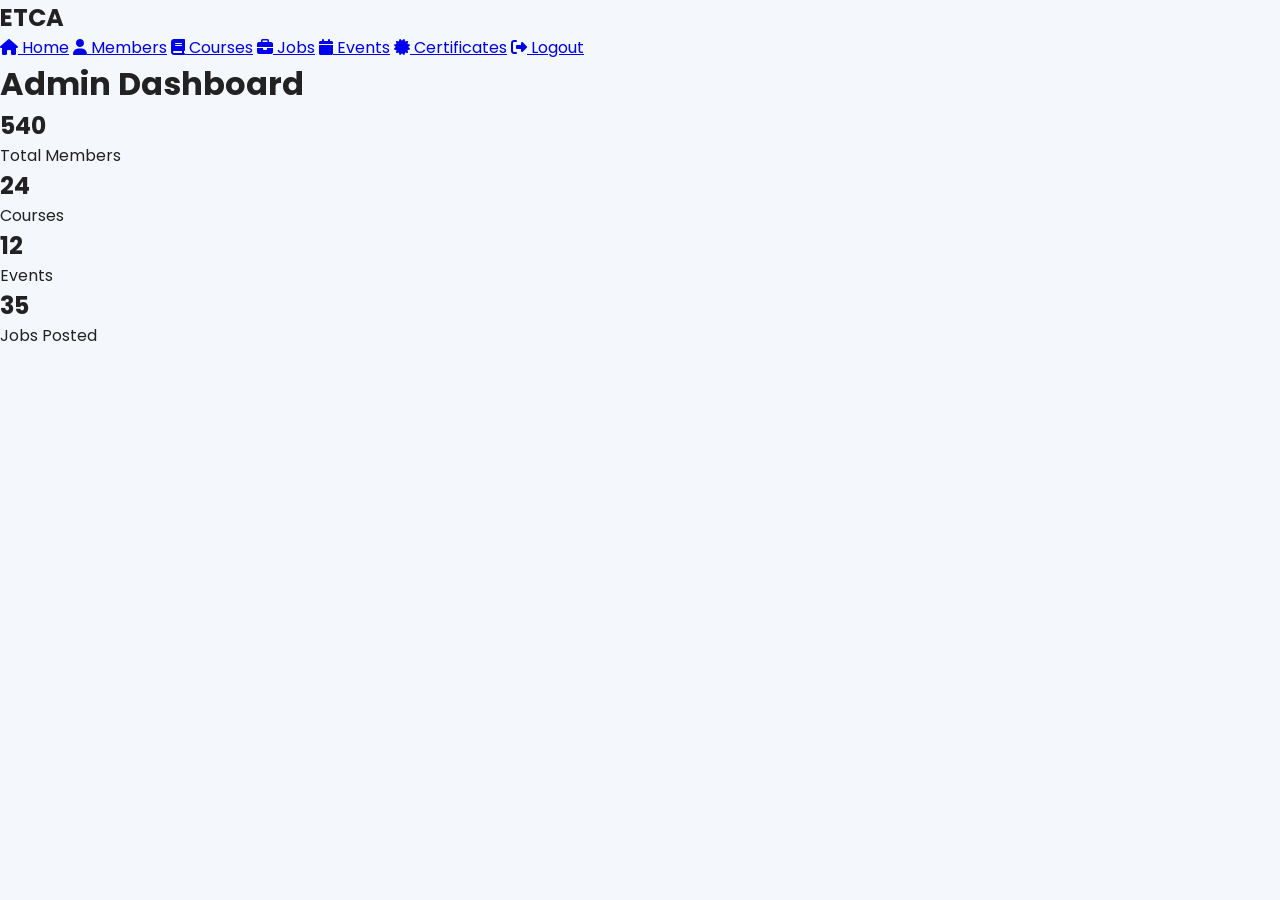
<file: dashboard.html>
<!DOCTYPE html>
<html lang="en">
<head>

<meta charset="UTF-8">
<meta name="viewport" content="width=device-width, initial-scale=1.0">

<title>ETCA Dashboard</title>

<link rel="stylesheet" href="style.css">

<link
href="https://cdnjs.cloudflare.com/ajax/libs/font-awesome/6.5.1/css/all.min.css"
rel="stylesheet"
/>

</head>

<body>

<div class="dashboard">

<div class="sidebar">

<h2>ETCA</h2>

<a href="#"><i class="fa-solid fa-house"></i> Home</a>

<a href="#"><i class="fa-solid fa-user"></i> Members</a>

<a href="#"><i class="fa-solid fa-book"></i> Courses</a>

<a href="#"><i class="fa-solid fa-briefcase"></i> Jobs</a>

<a href="#"><i class="fa-solid fa-calendar"></i> Events</a>

<a href="#"><i class="fa-solid fa-certificate"></i> Certificates</a>

<a href="#"><i class="fa-solid fa-right-from-bracket"></i> Logout</a>

</div>

<div class="main-content">

<h1>Admin Dashboard</h1>

<div class="dashboard-cards">

<div class="dashboard-card">
<h2>540</h2>
<p>Total Members</p>
</div>

<div class="dashboard-card">
<h2>24</h2>
<p>Courses</p>
</div>

<div class="dashboard-card">
<h2>12</h2>
<p>Events</p>
</div>

<div class="dashboard-card">
<h2>35</h2>
<p>Jobs Posted</p>
</div>

</div>

</div>

</div>

</body>
</html>
</file>
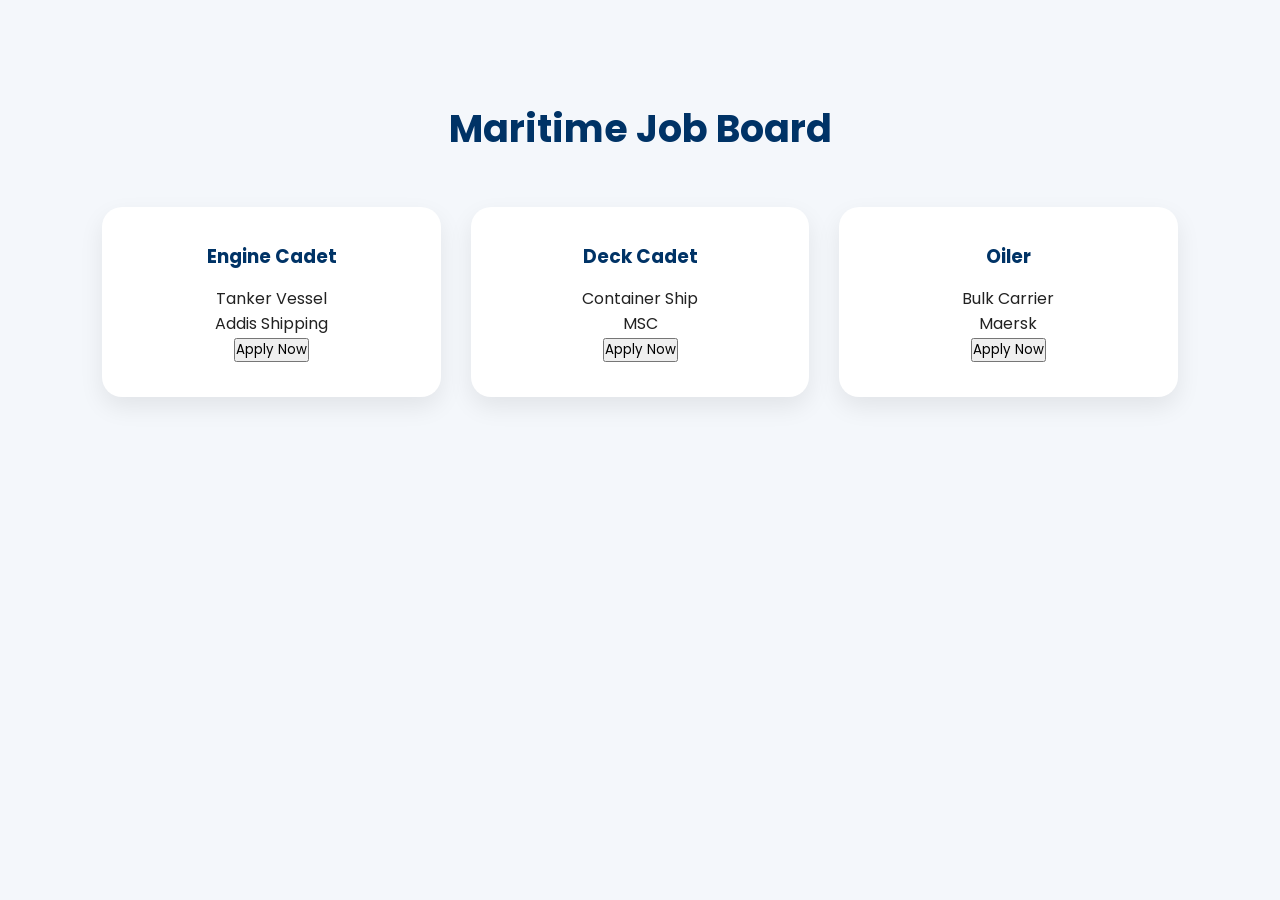
<file: Jobs.html>
<!DOCTYPE html>
<html lang="en">
<head>

<meta charset="UTF-8">
<meta name="viewport" content="width=device-width, initial-scale=1.0">

<title>Maritime Jobs</title>

<link rel="stylesheet" href="style.css">

</head>

<body>

<section class="jobs">

<h2>Maritime Job Board</h2>

<div class="cards">

<div class="card">
<h3>Engine Cadet</h3>
<p>Tanker Vessel</p>
<p>Addis Shipping</p>
<button class="apply-btn">
Apply Now
</button>
</div>

<div class="card">
<h3>Deck Cadet</h3>
<p>Container Ship</p>
<p>MSC</p>
<button class="apply-btn">
Apply Now
</button>
</div>

<div class="card">
<h3>Oiler</h3>
<p>Bulk Carrier</p>
<p>Maersk</p>
<button class="apply-btn">
Apply Now
</button>
</div>

</div>

</section>

</body>
</html>
</file>
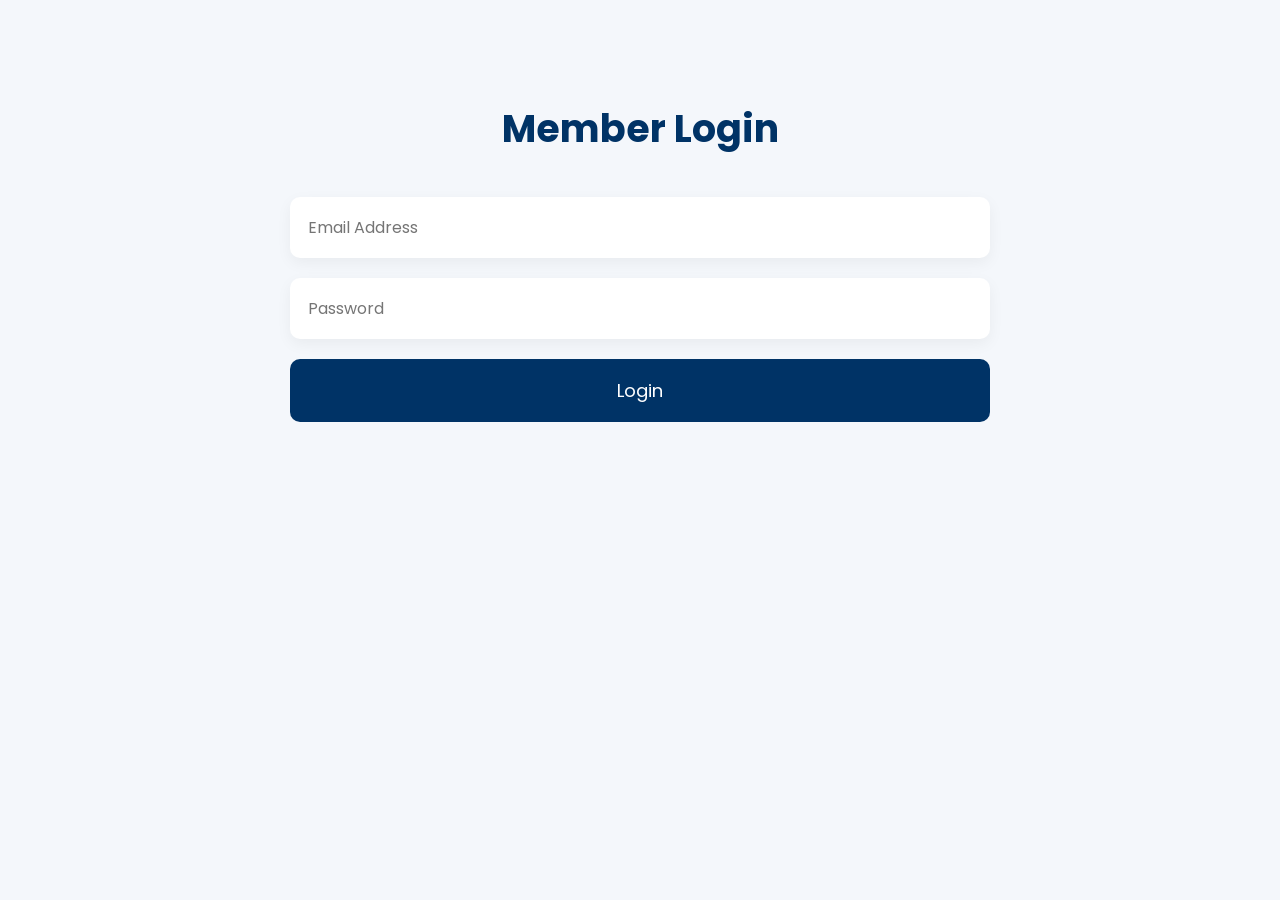
<file: Login.html>
<!DOCTYPE html>
<html lang="en">
<head>

<meta charset="UTF-8">
<meta name="viewport" content="width=device-width, initial-scale=1.0">

<title>ETCA Login</title>

<link rel="stylesheet" href="style.css">

</head>

<body>

<section class="contact">

<h2>Member Login</h2>

<form>

<input type="email" placeholder="Email Address" required>

<input type="password" placeholder="Password" required>

<button type="submit">
Login
</button>

</form>

</section>

</body>
</html>
</file>
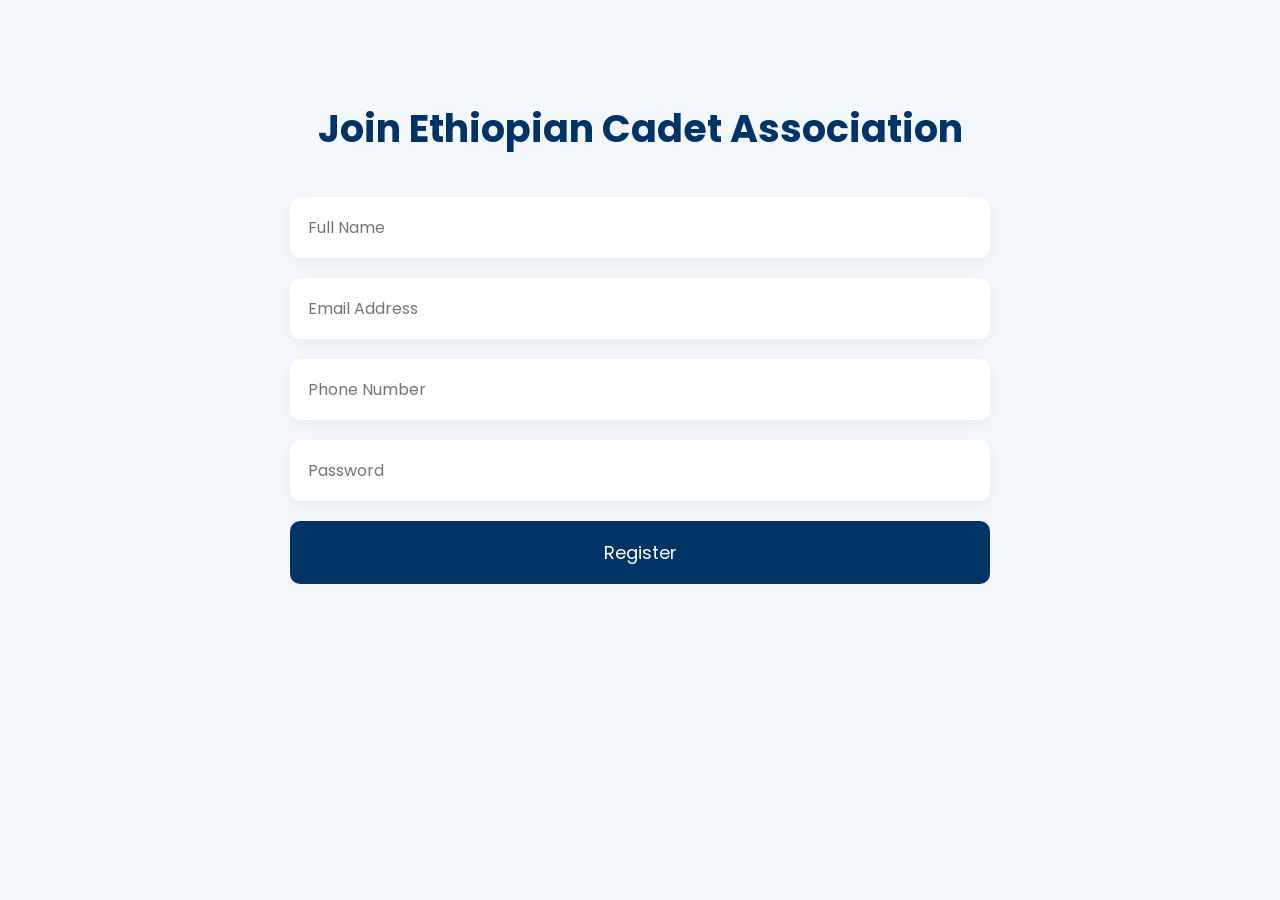
<file: Register.html>
<!DOCTYPE html>
<html lang="en">
<head>

<meta charset="UTF-8">
<meta name="viewport" content="width=device-width, initial-scale=1.0">

<title>Register</title>

<link rel="stylesheet" href="style.css">

</head>

<body>

<section class="contact">

<h2>Join Ethiopian Cadet Association</h2>

<form>

<input type="text" placeholder="Full Name" required>

<input type="email" placeholder="Email Address" required>

<input type="text" placeholder="Phone Number">

<input type="password" placeholder="Password" required>

<button type="submit">
Register
</button>

</form>

</section>

</body>
</html>
</file>
<file: style.css>
@import url('https://fonts.googleapis.com/css2?family=Poppins:wght@300;400;500;600;700&display=swap');

*{
    margin:0;
    padding:0;
    box-sizing:border-box;
    font-family:'Poppins', sans-serif;
}

html{
    scroll-behavior:smooth;
}

body{
    background:#f4f7fb;
    color:#222;
}

/* NAVBAR */

header{
    position:fixed;
    width:100%;
    top:0;
    left:0;

    display:flex;
    justify-content:space-between;
    align-items:center;

    padding:20px 8%;

    background:rgba(0,0,40,0.8);

    backdrop-filter:blur(10px);

    z-index:1000;
}

.logo{
    color:white;
    font-size:28px;
    font-weight:700;
}

.logo i{
    color:#ffb400;
    margin-right:10px;
}

nav a{
    color:white;
    text-decoration:none;
    margin-left:25px;
    transition:0.3s;
    font-weight:500;
}

nav a:hover{
    color:#ffb400;
}

/* HERO */

.hero{
    height:100vh;

    background:
    linear-gradient(rgba(0,0,50,0.7),
    rgba(0,0,50,0.7)),

    url('https://images.unsplash.com/photo-1518546305927-5a555bb7020d?q=80&w=1400&auto=format&fit=crop');

    background-size:cover;
    background-position:center;

    display:flex;
    justify-content:center;
    align-items:center;

    text-align:center;
    color:white;

    padding:20px;
}

.overlay{
    max-width:850px;
}

.hero h1{
    font-size:65px;
    margin-bottom:20px;
    line-height:1.2;
}

.hero p{
    font-size:22px;
    line-height:1.8;
}

.hero-buttons{
    margin-top:35px;
}

.btn{
    display:inline-block;
    padding:15px 35px;
    margin:10px;

    border-radius:40px;

    text-decoration:none;
    font-weight:600;

    transition:0.3s;
}

.btn{
    background:#0077ff;
    color:white;
}

.secondary{
    background:transparent;
    border:2px solid white;
}

.btn:hover{
    transform:translateY(-5px);
}

/* SECTION */

section{
    padding:100px 8%;
}

section h2{
    text-align:center;
    margin-bottom:40px;
    font-size:38px;
    color:#003366;
}

/* STATS */

.stats{
    display:grid;

    grid-template-columns:
    repeat(auto-fit,minmax(200px,1fr));

    gap:25px;

    margin-top:-80px;

    position:relative;
    z-index:10;
}

.stat-box{
    background:white;

    padding:40px 20px;

    border-radius:15px;

    text-align:center;

    box-shadow:0 10px 30px rgba(0,0,0,0.1);
}

.stat-box h2{
    color:#0077ff;
    font-size:42px;
}

/* ABOUT */

.about-text{
    text-align:center;
    max-width:900px;
    margin:auto;
    line-height:1.9;
    font-size:18px;
}

/* CARDS */

.cards{
    margin-top:50px;

    display:grid;

    grid-template-columns:
    repeat(auto-fit,minmax(250px,1fr));

    gap:30px;
}

.card{
    background:white;

    padding:35px;

    border-radius:20px;

    box-shadow:0 10px 25px rgba(0,0,0,0.08);

    transition:0.3s;

    text-align:center;
}

.card:hover{
    transform:translateY(-10px);
}

.card i{
    font-size:50px;
    color:#0077ff;
    margin-bottom:20px;
}

.card h3{
    margin-bottom:15px;
    color:#003366;
}

/* GALLERY */

.gallery-grid{
    display:grid;

    grid-template-columns:
    repeat(auto-fit,minmax(250px,1fr));

    gap:20px;
}

.gallery-grid img{
    width:100%;
    height:250px;

    object-fit:cover;

    border-radius:15px;

    transition:0.3s;
}

.gallery-grid img:hover{
    transform:scale(1.05);
}

/* CONTACT */

.contact form{
    max-width:700px;
    margin:auto;

    display:flex;
    flex-direction:column;
}

.contact input,
.contact textarea{
    margin-bottom:20px;

    padding:18px;

    border:none;

    border-radius:10px;

    background:white;

    box-shadow:0 5px 15px rgba(0,0,0,0.05);

    font-size:16px;
}

.contact textarea{
    min-height:180px;
}

.contact button{
    padding:18px;

    border:none;

    border-radius:10px;

    background:#003366;

    color:white;

    font-size:18px;

    cursor:pointer;

    transition:0.3s;
}

.contact button:hover{
    background:#0077ff;
}

/* FOOTER */

footer{
    background:#001933;

    color:white;

    text-align:center;

    padding:60px 20px;
}

footer h2{
    margin-bottom:20px;
}

footer p{
    margin-bottom:15px;
}

.socials{
    margin:20px 0;
}

.socials a{
    color:white;

    margin:0 15px;

    text-decoration:none;

    transition:0.3s;
}

.socials a:hover{
    color:#ffb400;
}

.copy{
    opacity:0.7;
    margin-top:20px;
}

/* RESPONSIVE */

@media(max-width:900px){

    header{
        flex-direction:column;
        padding:20px;
    }

    nav{
        margin-top:15px;
    }

    nav a{
        margin:0 10px;
        font-size:14px;
    }

    .hero h1{
        font-size:42px;
    }

    .hero p{
        font-size:18px;
    }

    section h2{
        font-size:30px;
    }
/* DASHBOARD */

.dashboard{
    display:flex;
    min-height:100vh;
}

.sidebar{
    width:260px;
    background:#001933;
    color:white;
    padding:30px;
}

.sidebar h2{
    margin-bottom:40px;
}

.sidebar a{
    display:block;
    color:white;
    text-decoration:none;
    margin:20px 0;
    transition:0.3s;
}

.sidebar a:hover{
    color:#ffb400;
}

.main-content{
    flex:1;
    padding:40px;
    background:#f4f7fb;
}

.dashboard-cards{
    margin-top:40px;

    display:grid;

    grid-template-columns:
    repeat(auto-fit,minmax(220px,1fr));

    gap:25px;
}

.dashboard-card{
    background:white;
    padding:40px;
    border-radius:20px;
    box-shadow:0 10px 20px rgba(0,0,0,0.08);
    text-align:center;
}

.dashboard-card h2{
    color:#0077ff;
}

  .apply-btn{
    margin-top:20px;
    padding:12px 25px;
    border:none;
    background:#0077ff;
    color:white;
    border-radius:8px;
    cursor:pointer;
    transition:0.3s;
}

.apply-btn:hover{
    background:#003366;
}

.menu-toggle{
    display:none;
    color:white;
    font-size:28px;
    cursor:pointer;
}

@media(max-width:900px){

    .menu-toggle{
        display:block;
    }

    nav{
        position:absolute;
        top:80px;
        right:0;
        background:#001933;
        width:100%;
        display:none;
        flex-direction:column;
        text-align:center;
        padding:20px 0;
    }

    nav.active{
        display:flex;
    }

    nav a{
        margin:15px 0;
    }

}
#darkMode{
    padding:10px 15px;
    border:none;
    border-radius:8px;
    cursor:pointer;
}

.dark{
    background:#0d1117;
    color:white;
}

.dark section{
    background:#0d1117;
    color:white;
}

.dark .card,
.dark .stat-box,
.dark .dashboard-card{
    background:#161b22;
    color:white;
}
</file>
